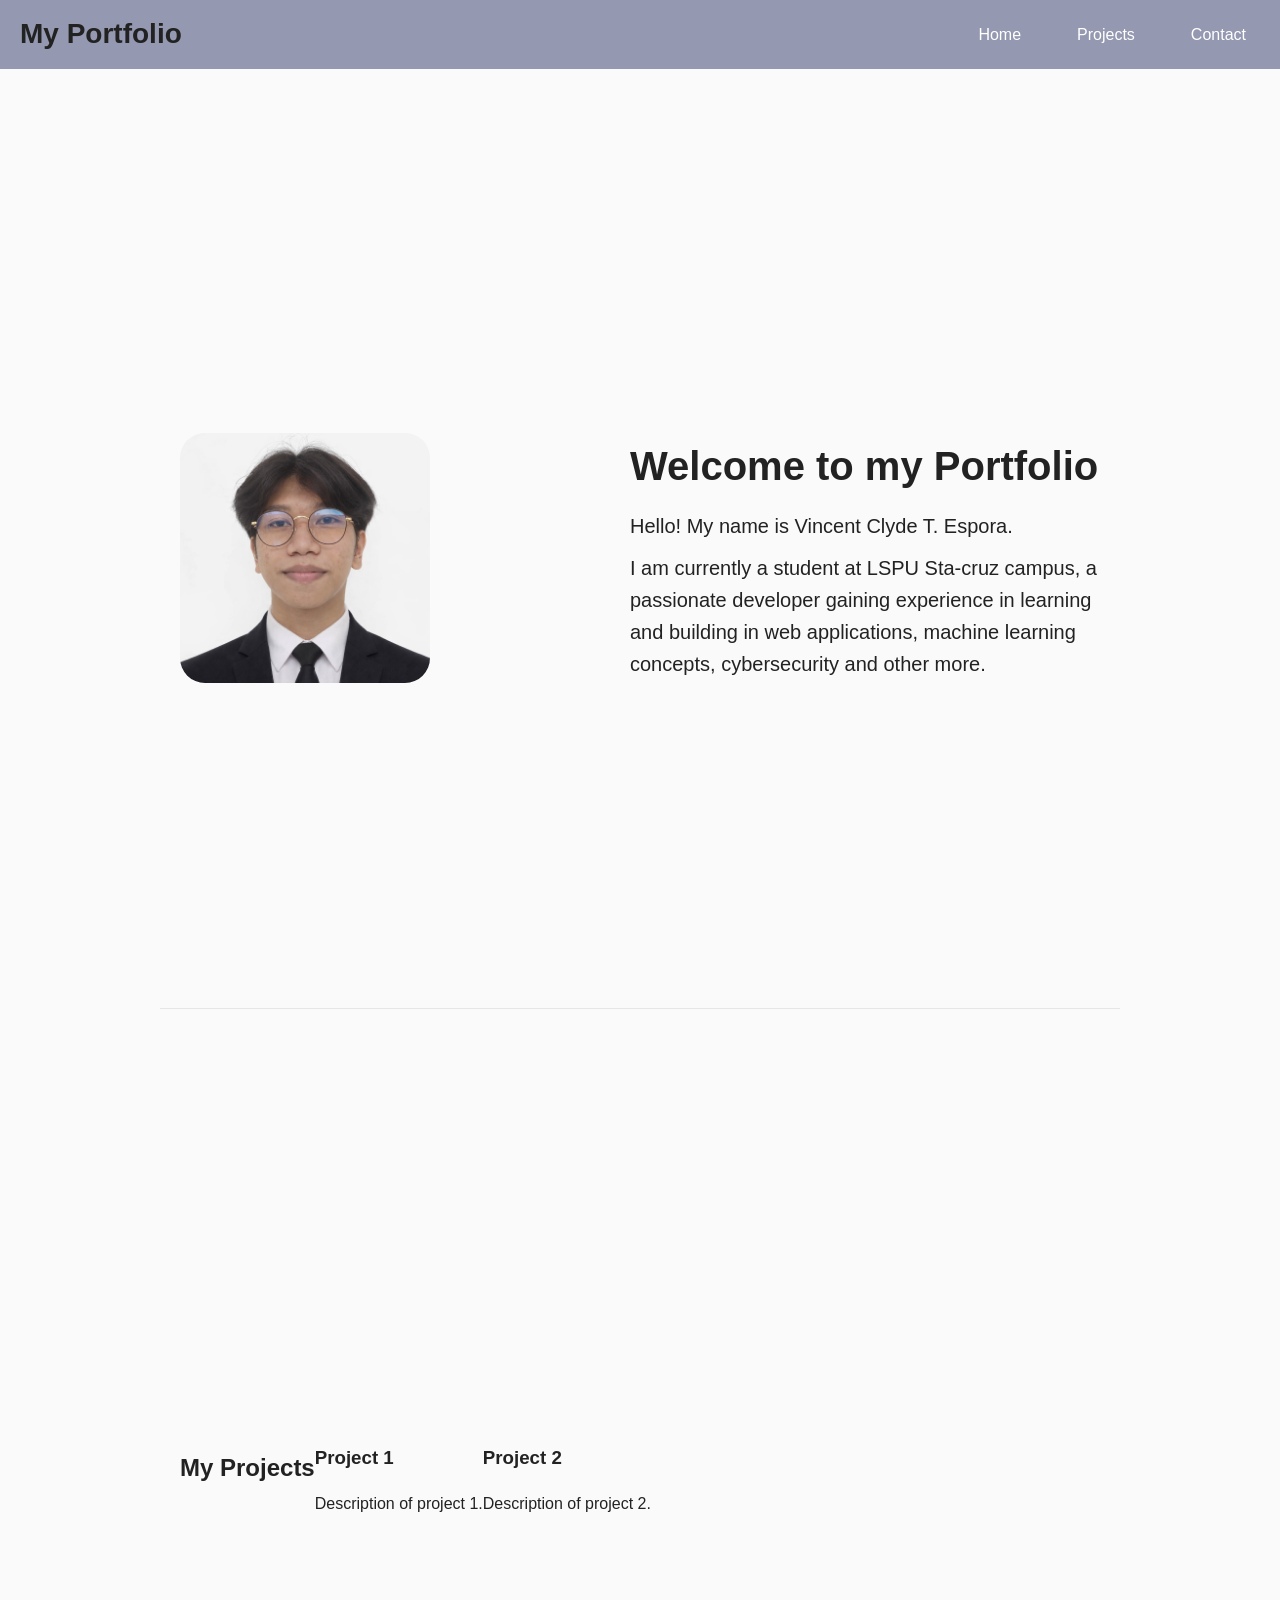
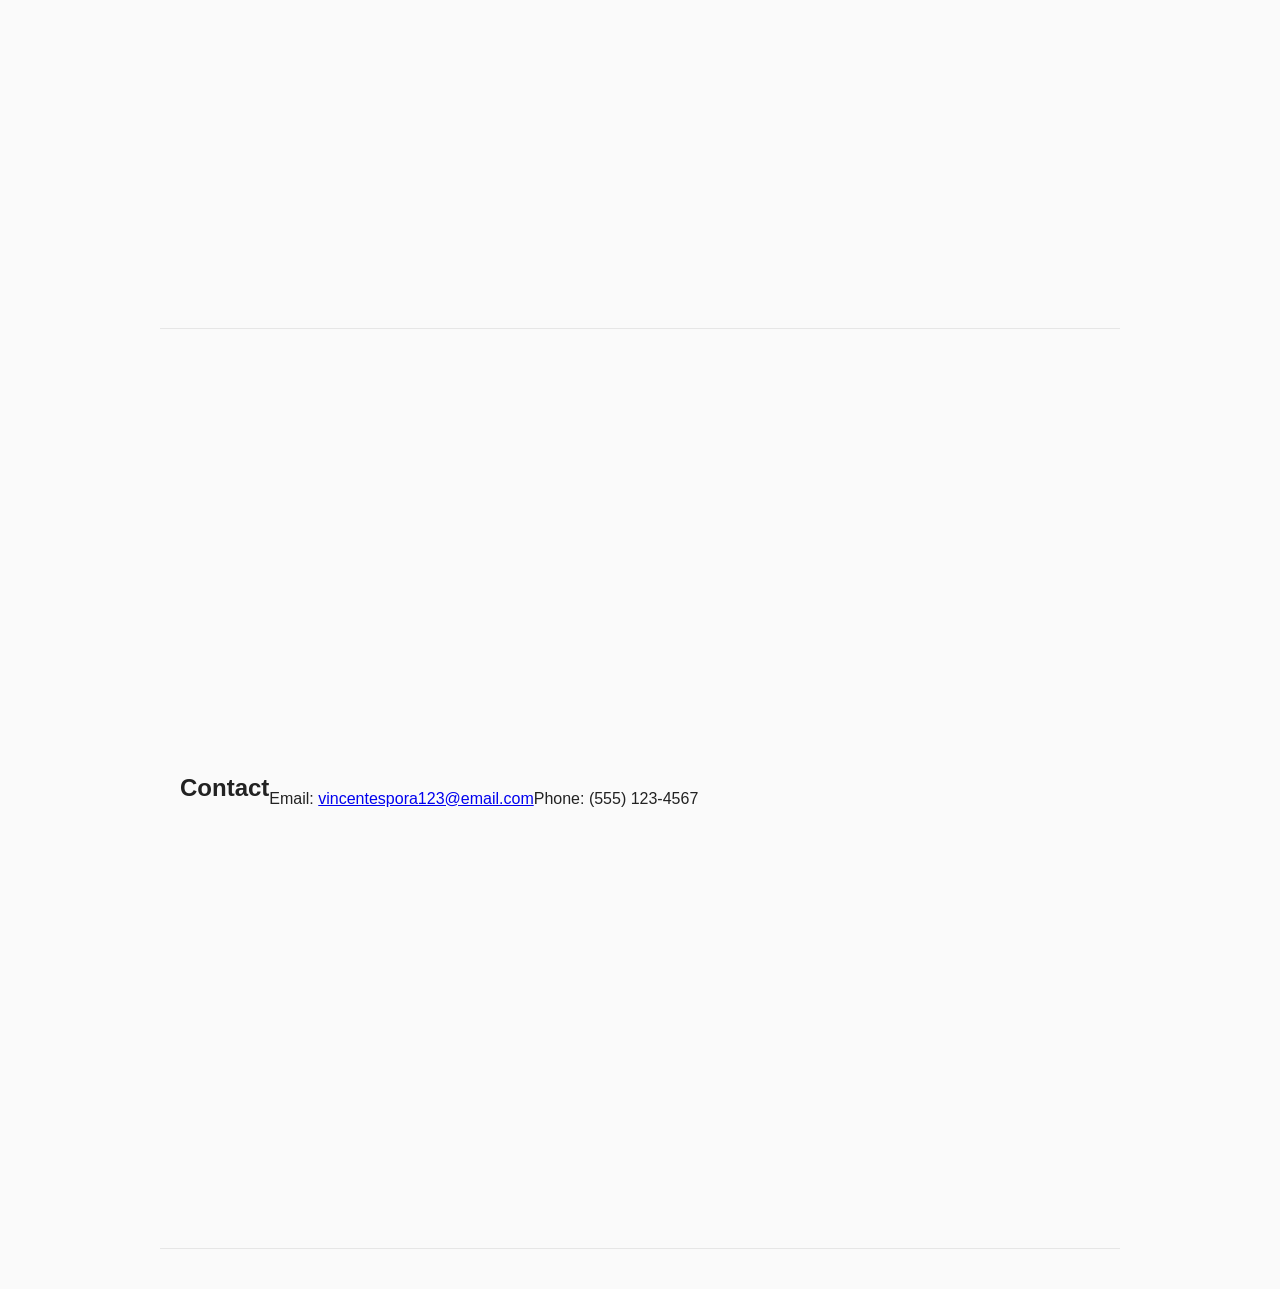
<file: index.html>
<!DOCTYPE  html>
<html lang="en">
<head>
    <meta charset="UTF-8">
    <meta name="viewport" content="width=device-width, initial-scale=1.0">
    <title>My Portfolio</title>
    <link rel="stylesheet" href="styles.css">
</head>
<body>
    <header id="header"> 
         <h1>My Portfolio</h1>
        <nav>
            <ul>
                <li><a href="#home">Home</a></li>
                <li><a href="#projects">Projects</a></li>
                <li><a href="#contact">Contact</a></li>
            </ul>
        </nav>
    </header>

    <main>
        <section id="home">
            <div class="profile-wrap">
                <img src="profile.png" alt="my profile picture" class="profile base">
                <img src="alter profile.png" alt="my alter profile picture" class="profile hover">
            </div>
            <div class="home-content">
                <h2 class="home-title">Welcome to my Portfolio</h2>
                <p class="home-text">Hello! My name is Vincent Clyde T. Espora.</p>
                <p class="home-text">I am currently a student at LSPU Sta-cruz campus, a passionate 
                developer gaining experience in learning and building in web applications, machine learning 
                concepts, cybersecurity and other more.</p>
            </div>
        </section>

        <section id="projects">
            <h2>My Projects</h2>
            <div class="project">
                <h3>Project 1</h3>
                <p>Description of project 1.</p>
            </div>
            <div class="project">
                <h3>Project 2</h3>
                <p>Description of project 2.</p>
            </div>
        </section>

        <section id="contact">
            <h2>Contact</h2>
            <p>Email: <a href="vincentespora123@email.com">vincentespora123@email.com</a></p>
            <p>Phone: (555) 123-4567</p>
        </section>
    </main>
    
</body>
</html>
</file>
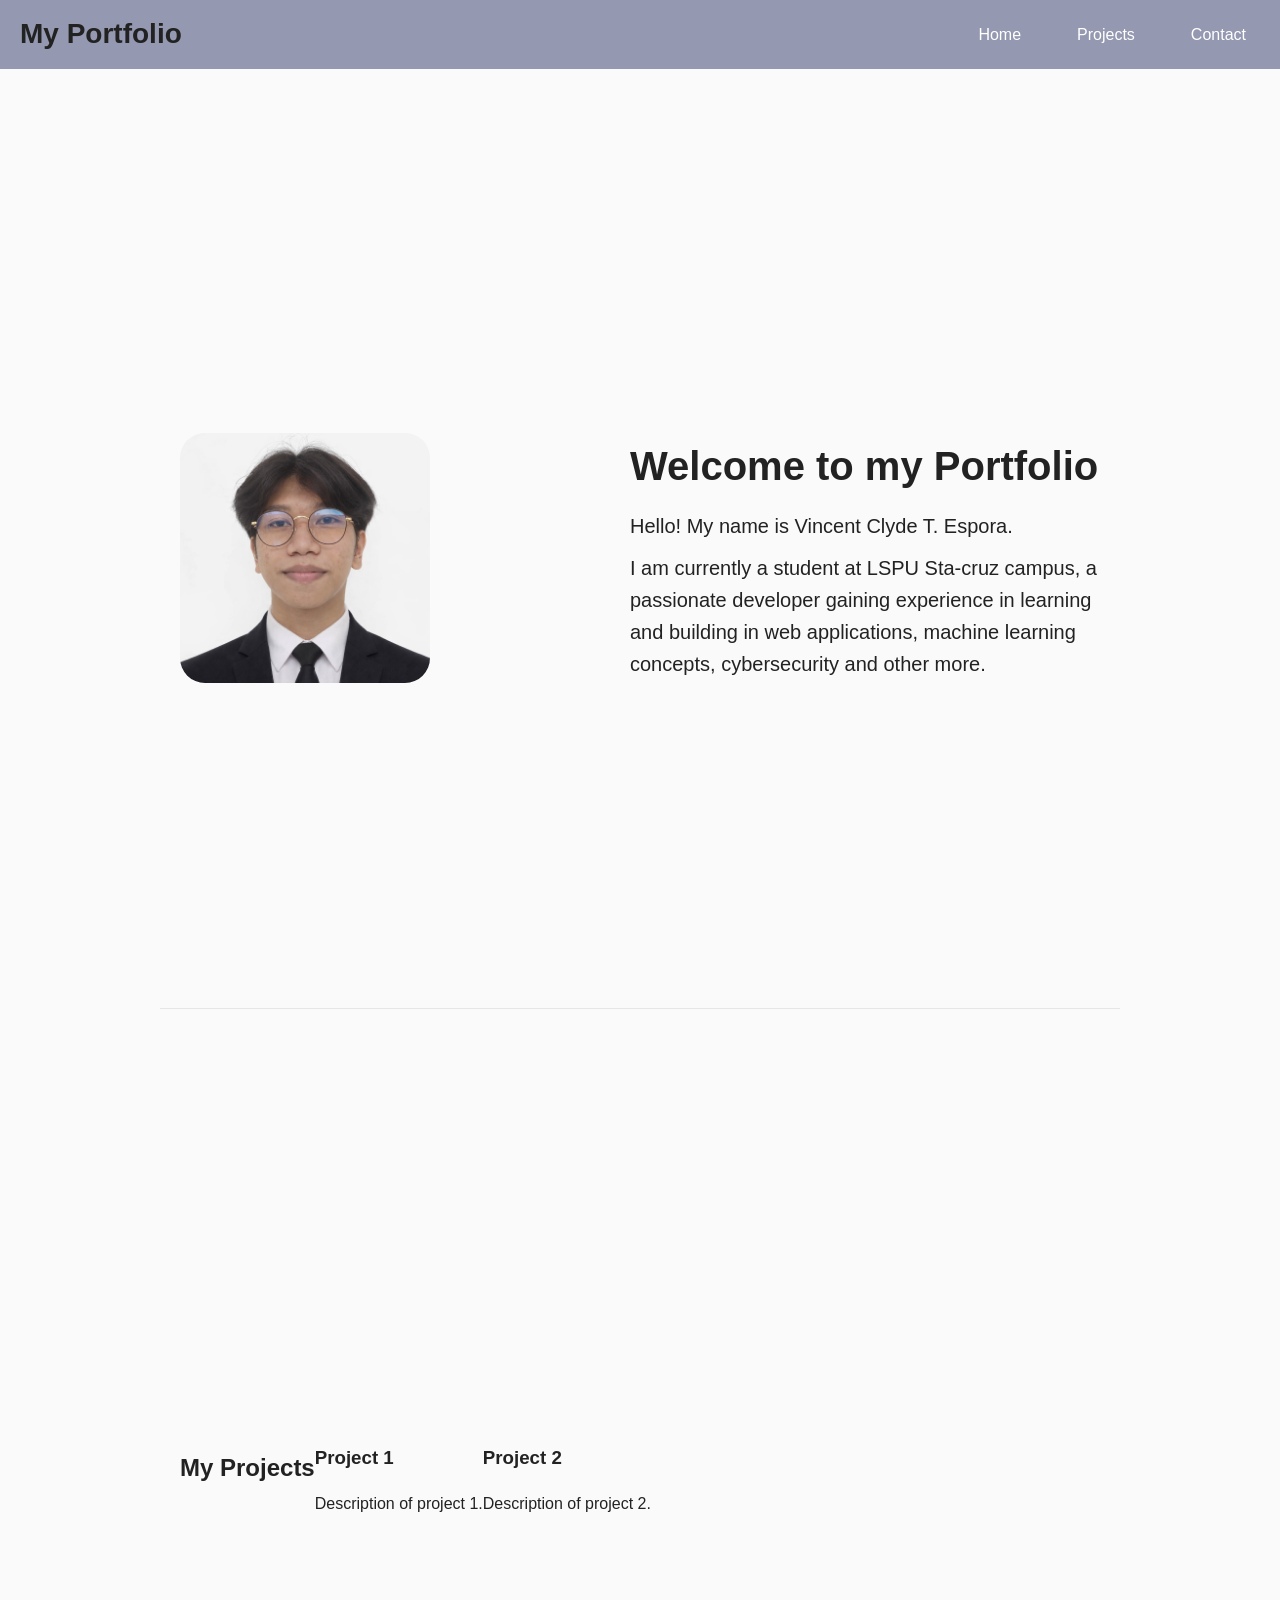
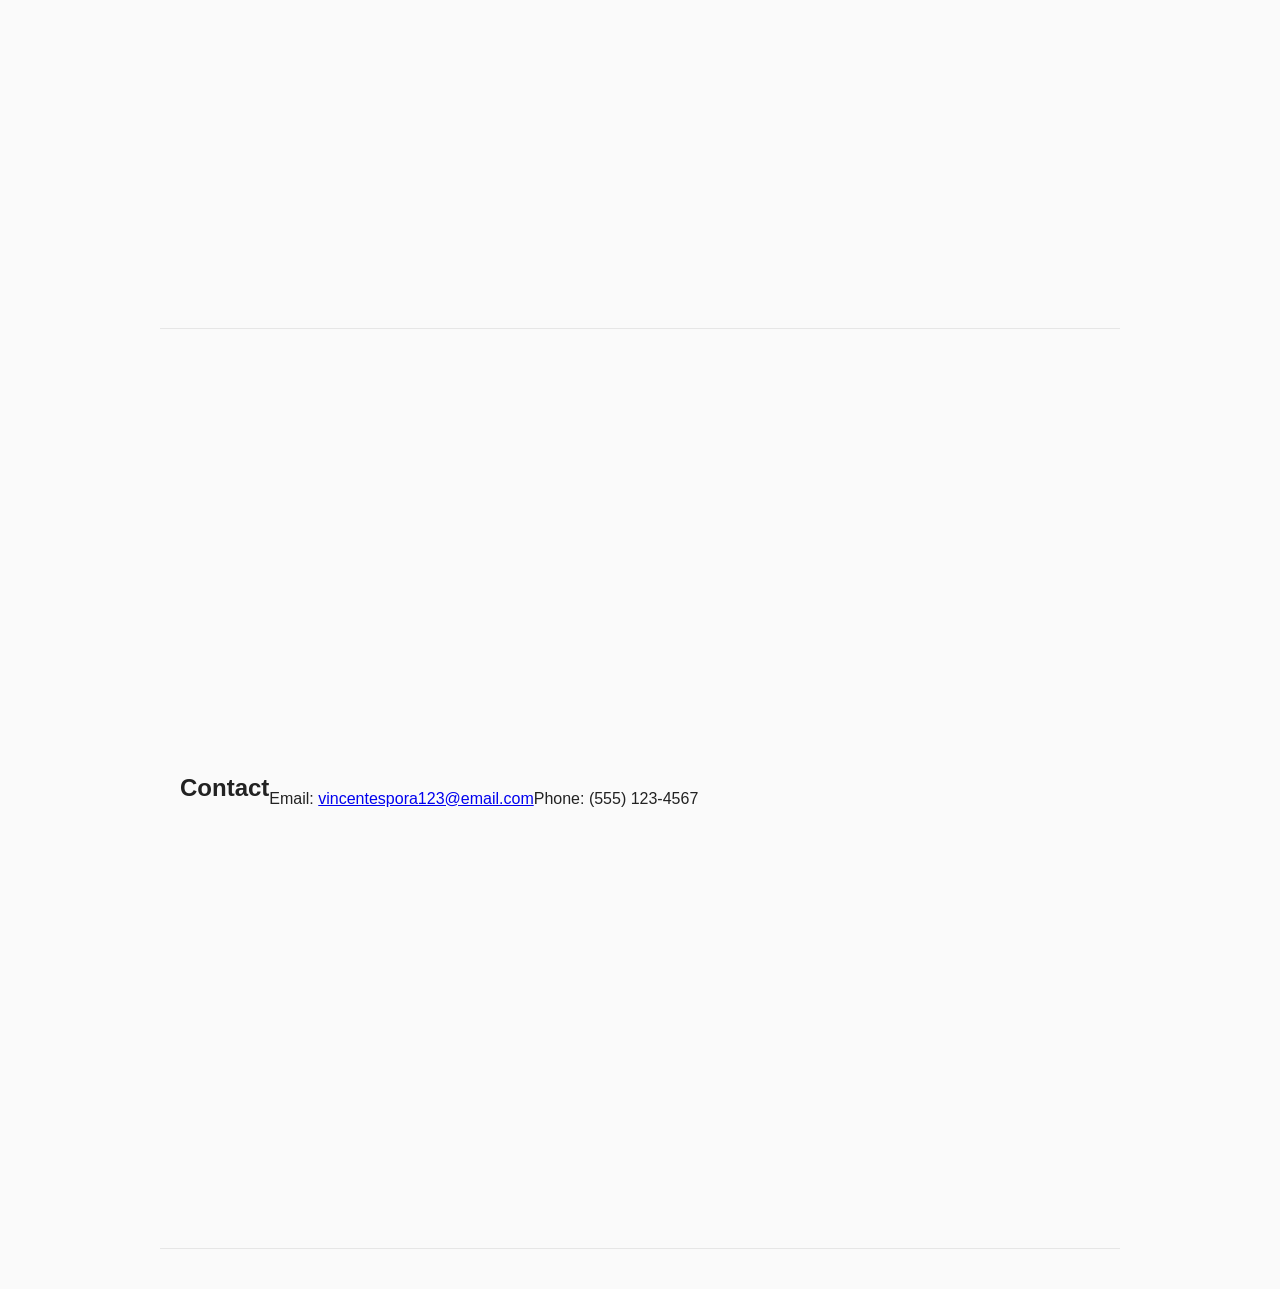
<file: my portfolio/frontend/index.html>
<!DOCTYPE  html>
<html lang="en">
<head>
    <meta charset="UTF-8">
    <meta name="viewport" content="width=device-width, initial-scale=1.0">
    <title>My Portfolio</title>
    <link rel="stylesheet" href="styles.css">
</head>
<body>
    <header id="header"> 
         <h1>My Portfolio</h1>
        <nav>
            <ul>
                <li><a href="#home">Home</a></li>
                <li><a href="#projects">Projects</a></li>
                <li><a href="#contact">Contact</a></li>
            </ul>
        </nav>
    </header>

    <main>
        <section id="home">
            <div class="profile-wrap">
                <img src="images/profile.png" alt="my profile picture" class="profile base">
                <img src="images/alter profile.png" alt="my alter profile picture" class="profile hover">
            </div>
            <div class="home-content">
                <h2 class="home-title">Welcome to my Portfolio</h2>
                <p class="home-text">Hello! My name is Vincent Clyde T. Espora.</p>
                <p class="home-text">I am currently a student at LSPU Sta-cruz campus, a passionate 
                developer gaining experience in learning and building in web applications, machine learning 
                concepts, cybersecurity and other more.</p>
            </div>
        </section>

        <section id="projects">
            <h2>My Projects</h2>
            <div class="project">
                <h3>Project 1</h3>
                <p>Description of project 1.</p>
            </div>
            <div class="project">
                <h3>Project 2</h3>
                <p>Description of project 2.</p>
            </div>
        </section>

        <section id="contact">
            <h2>Contact</h2>
            <p>Email: <a href="vincentespora123@email.com">vincentespora123@email.com</a></p>
            <p>Phone: (555) 123-4567</p>
        </section>
    </main>
    
</body>
</html>
</file>
<file: styles.css>
* { box-sizing: border-box; }

html, body { 
    margin: 0; 
    padding: 0;
    background: #fafafa;
}

body {
  font-family: 'Segoe UI', Tahoma, Geneva, Verdana, sans-serif;
  color: #222;
  line-height: 1.6;
  font-size: 16px;
}

#header {
    display: flex;
    align-items: center;
    justify-content: space-between;
    padding: 12px 20px;
    background-color: #9498b0;
}

#header h1 { margin: 0; font-size: 28px; }

nav ul {
    display: flex;
    gap: 28px;
    list-style: none;
    margin: 0;
    padding: 0;
    align-items: center;
}

nav li { font-size: 16px; }

nav a {
  color: #fff;
  text-decoration: none;
  padding: 8px 14px;
  border-radius: 6px;
  transition: background-color 0.15s ease;
}

nav a:hover { background: rgba(255,255,255,0.12); }


main {
    padding: 20px;
    max-width: 1000px;
    margin: 0 auto;
}

section {
    min-height: 100vh; 
    padding: 40px 20px;
    margin: 20px 0;
    border-bottom: 1px solid #e6e6e6;
    display: flex;
    align-items: center;
}

section h2 {
    margin-top: 0;
    font-size: 24px;
}


.home-text {
    text-align: left;
    font-size: 20px;
    margin: 0 0 10px 0;
}

.home-title {
    text-align: left;
    font-size: 40px;
    margin: 8px 0 12px 0;
    white-space: nowrap; 
}

.profile-wrap {
    width: 250px;
    height: 250px;
    position: relative;
    border-radius: 10%;
    overflow: hidden;
    flex: 0 0 250px;
}

.home-content { 
    flex: 1; 
    min-width: 0; 
}

#home { gap: 200px; }

.profile-wrap .profile {
  position: absolute;
  inset: 0;
  width: 100%;
  height: 100%;
  object-fit: cover;
  display: block;
  transition: opacity 0.25s ease;
}

.profile-wrap .hover { opacity: 0; }
.profile-wrap:hover .hover { opacity: 1; }
.profile-wrap:hover .base { opacity: 0; }

/* Responsive tweaks */
@media (max-width: 700px) {
    #header { flex-direction: column; gap: 10px; align-items: flex-start; }
    nav ul { flex-direction: column; gap: 8px; }
    .profile-wrap { width: 160px; height: 160px; flex: 0 0 160px; }
    section { min-height: auto; padding: 24px 12px; }
    .home-title { font-size: 24px; white-space: normal; }
    .home-text { font-size: 16px; }
    main { padding: 12px; }
    /* stack profile above content on small screens */
    #home { flex-direction: column; gap: 16px; align-items: center; text-align: center; }
    .home-content { text-align: center; }
}

/* Responsive tweaks */
@media (max-width: 700px) {
  #header { flex-direction: column; gap: 10px; align-items: flex-start; }
  nav ul { flex-direction: column; gap: 8px; }
  .profile-wrap { width: 160px; height: 160px; }
  .home-title { font-size: 24px; }
  .home-text { font-size: 16px; }
  main { padding: 12px; }
}
</file>
<file: my portfolio/frontend/styles.css>
* { box-sizing: border-box; }

html, body { 
    margin: 0; 
    padding: 0;
    background: #fafafa;
}

body {
  font-family: 'Segoe UI', Tahoma, Geneva, Verdana, sans-serif;
  color: #222;
  line-height: 1.6;
  font-size: 16px;
}

#header {
    display: flex;
    align-items: center;
    justify-content: space-between;
    padding: 12px 20px;
    background-color: #9498b0;
}

#header h1 { margin: 0; font-size: 28px; }

nav ul {
    display: flex;
    gap: 28px;
    list-style: none;
    margin: 0;
    padding: 0;
    align-items: center;
}

nav li { font-size: 16px; }

nav a {
  color: #fff;
  text-decoration: none;
  padding: 8px 14px;
  border-radius: 6px;
  transition: background-color 0.15s ease;
}

nav a:hover { background: rgba(255,255,255,0.12); }


main {
    padding: 20px;
    max-width: 1000px;
    margin: 0 auto;
}

section {
    min-height: 100vh; 
    padding: 40px 20px;
    margin: 20px 0;
    border-bottom: 1px solid #e6e6e6;
    display: flex;
    align-items: center;
}

section h2 {
    margin-top: 0;
    font-size: 24px;
}


.home-text {
    text-align: left;
    font-size: 20px;
    margin: 0 0 10px 0;
}

.home-title {
    text-align: left;
    font-size: 40px;
    margin: 8px 0 12px 0;
    white-space: nowrap; 
}

.profile-wrap {
    width: 250px;
    height: 250px;
    position: relative;
    border-radius: 10%;
    overflow: hidden;
    flex: 0 0 250px;
}

.home-content { 
    flex: 1; 
    min-width: 0; 
}

#home { gap: 200px; }

.profile-wrap .profile {
  position: absolute;
  inset: 0;
  width: 100%;
  height: 100%;
  object-fit: cover;
  display: block;
  transition: opacity 0.25s ease;
}

.profile-wrap .hover { opacity: 0; }
.profile-wrap:hover .hover { opacity: 1; }
.profile-wrap:hover .base { opacity: 0; }

/* Responsive tweaks */
@media (max-width: 700px) {
    #header { flex-direction: column; gap: 10px; align-items: flex-start; }
    nav ul { flex-direction: column; gap: 8px; }
    .profile-wrap { width: 160px; height: 160px; flex: 0 0 160px; }
    section { min-height: auto; padding: 24px 12px; }
    .home-title { font-size: 24px; white-space: normal; }
    .home-text { font-size: 16px; }
    main { padding: 12px; }
    /* stack profile above content on small screens */
    #home { flex-direction: column; gap: 16px; align-items: center; text-align: center; }
    .home-content { text-align: center; }
}

/* Responsive tweaks */
@media (max-width: 700px) {
  #header { flex-direction: column; gap: 10px; align-items: flex-start; }
  nav ul { flex-direction: column; gap: 8px; }
  .profile-wrap { width: 160px; height: 160px; }
  .home-title { font-size: 24px; }
  .home-text { font-size: 16px; }
  main { padding: 12px; }
}
</file>
